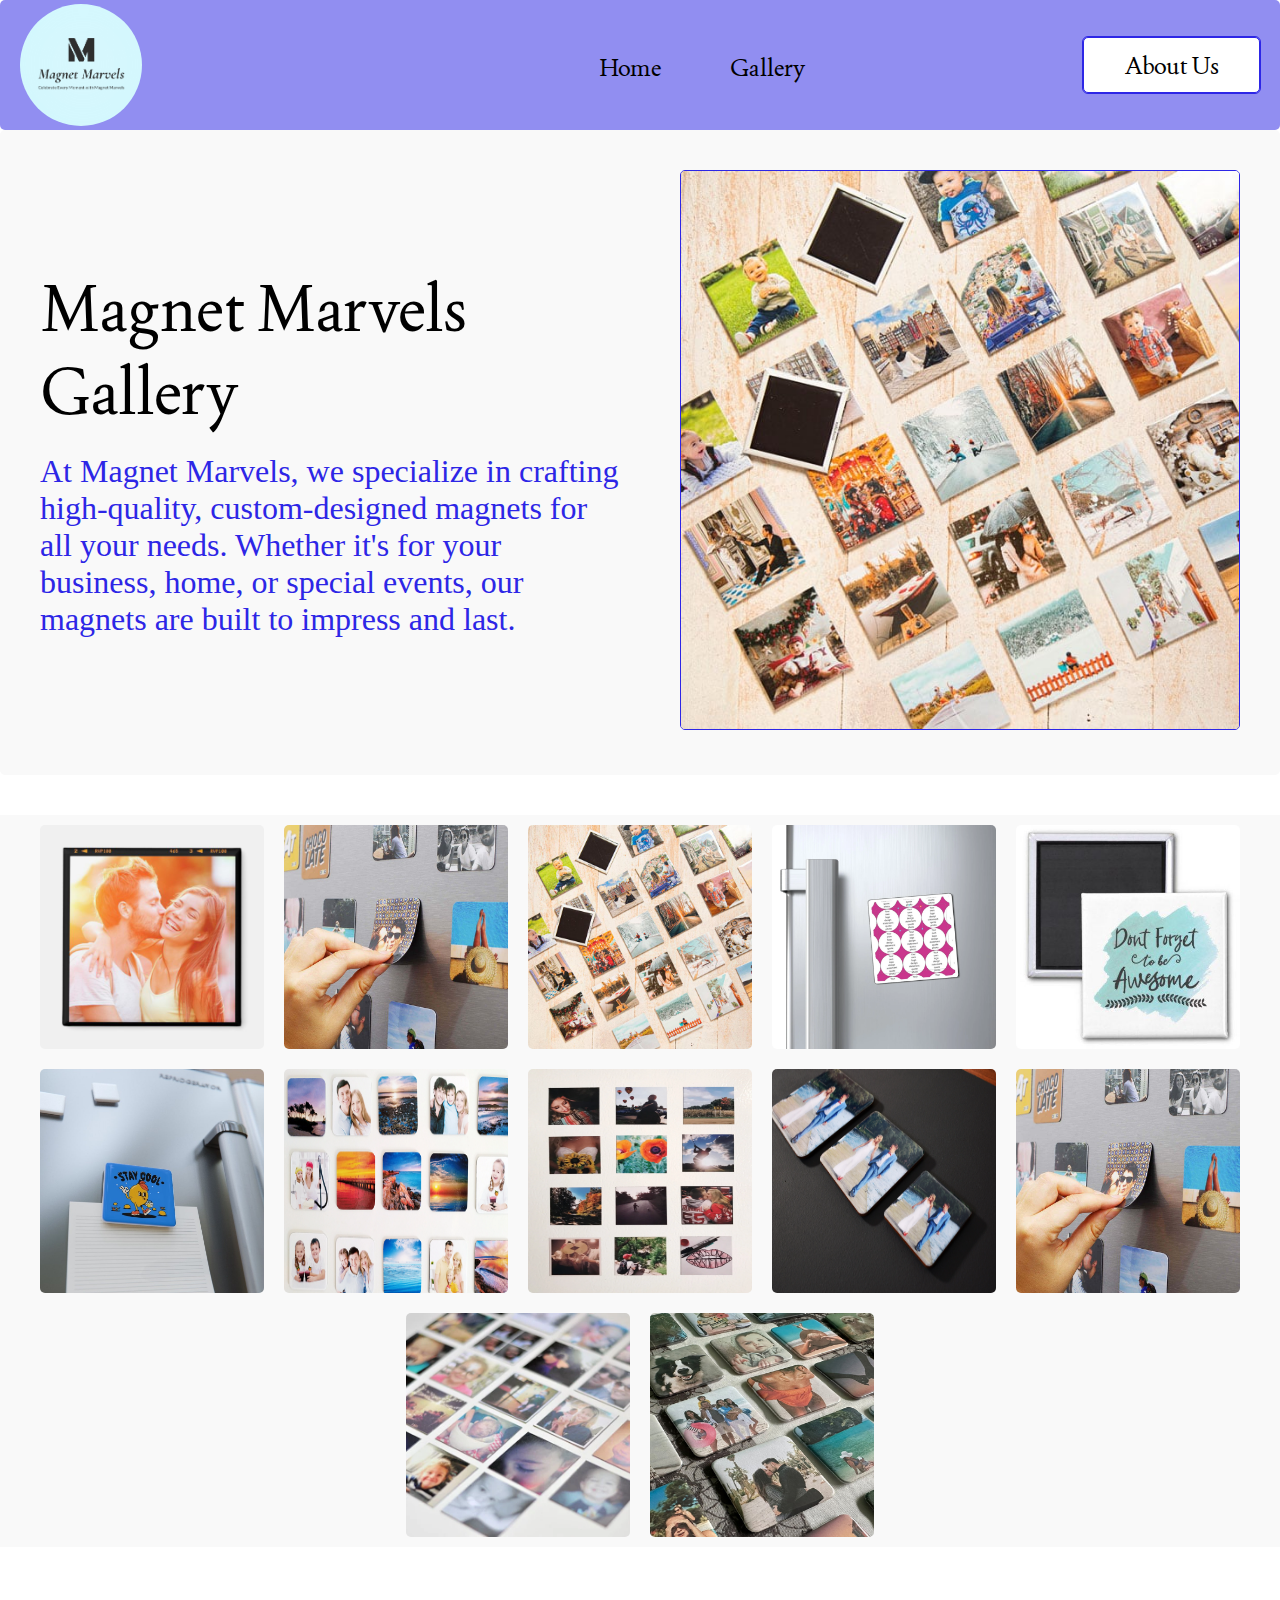
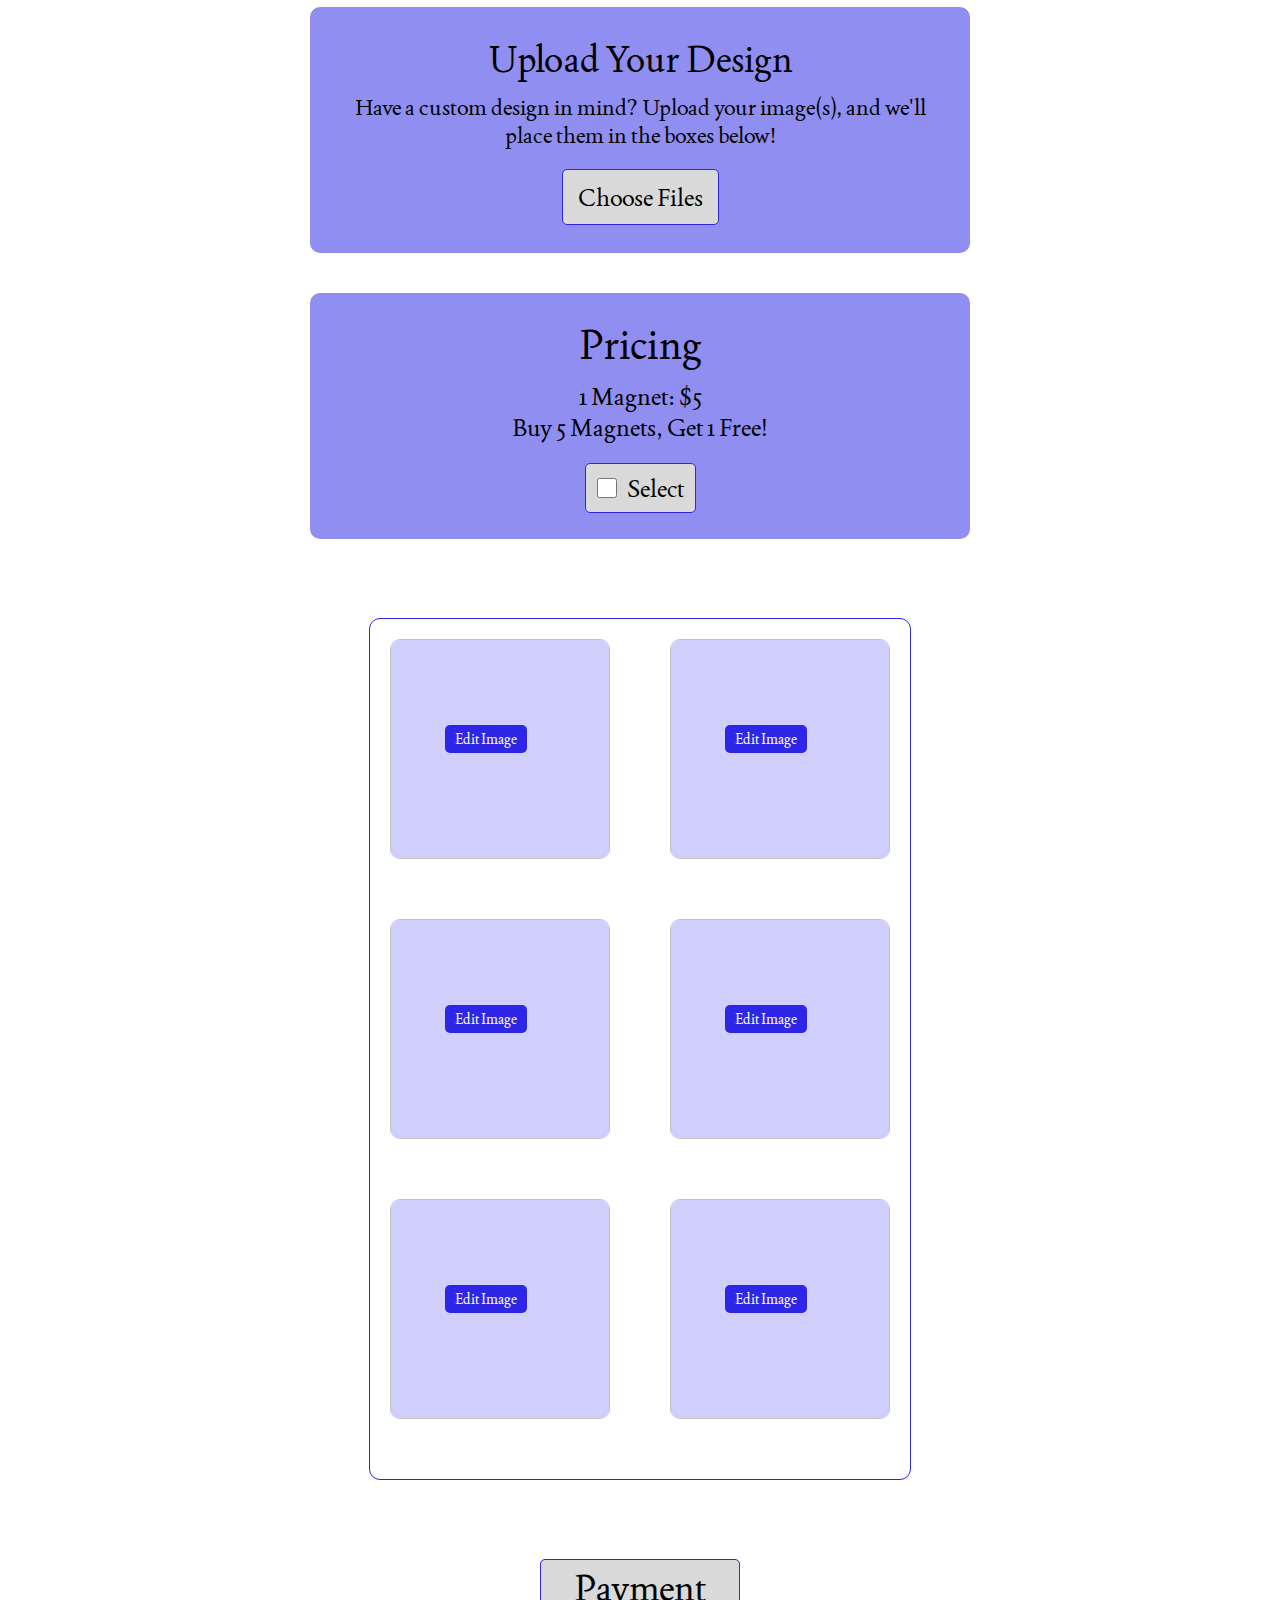
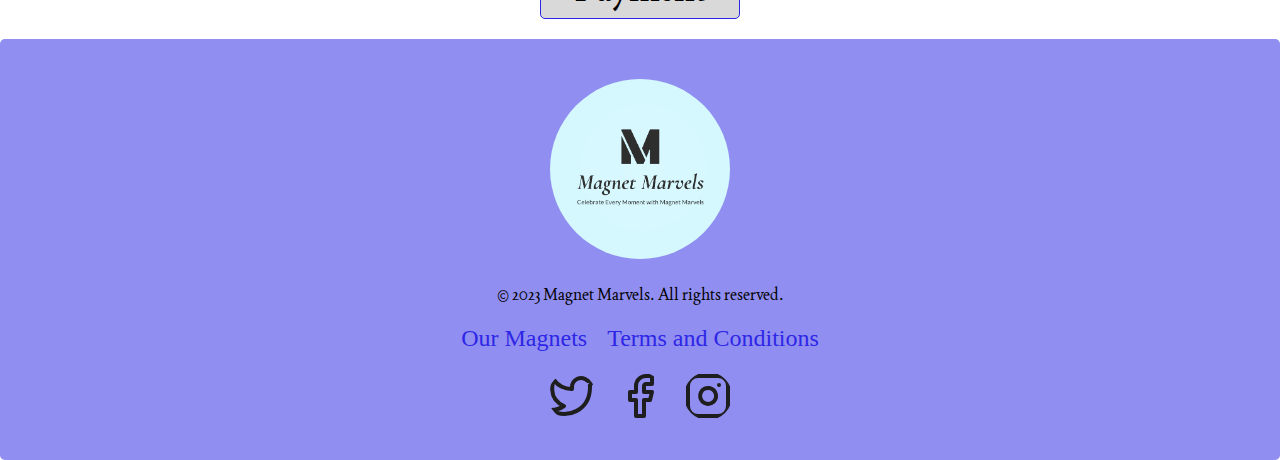
<file: gallery.html>
<!DOCTYPE html>
<html lang="en">
<head>
    <meta charset="UTF-8">
    <meta name="viewport" content="width=device-width, initial-scale=1.0">
    <title>Gallery - Magnet Marvels</title>
    <link rel="stylesheet" href="gallery.css">
    <link href="https://fonts.googleapis.com/css2?family=Joan&family=Irish+Grover&display=swap" rel="stylesheet">
</head>
<body>
    <!-- Header Section -->
    <div class="header" style="width: 100%; height: 130px; background: #918EF1; border-radius: 5px; position: relative; overflow: hidden;">
        <img class="logo" style="width: 122px; height: 122px; border-radius: 9999px;" src="assets/images/Logo.png" alt="Logo">
        <div class="nav-links">
            <div class="nav-link" style="position: absolute; left: 579px; top: 52px; text-align: center; color: black; font-size: 24px; font-family: Joan; font-weight: 400; word-wrap: break-word;">
                <a href="index.html" style="text-decoration: none; color: black;">Home</a>
            </div>
            <div class="nav-link" style="position: absolute; left: 710px; top: 52px; text-align: center; color: black; font-size: 24px; font-family: 'Joan', serif; font-weight: 400;">
                <a href="gallery.html" style="text-decoration: none; color: black;">Gallery</a>
            </div>
        </div>
        <div class="contact-button" style="width: 177px; height: 56px; border-radius: 5px; outline: 1px #2D26E6 solid; display: flex; align-items: center; justify-content: center;">
            <a href="aboutus.html#" style="text-decoration: none; color: black; font-size: 24px; font-family: 'Joan', serif; font-weight: 400;">About Us</a>
        </div>
    </div>

    <!-- Landing Section -->
    <div style="width: 100%; height: auto; position: relative; border-radius: 5px; background: #f9f9f9; padding: 40px; box-sizing: border-box; display: flex; align-items: center; justify-content: space-between;">
        <!-- Text Section -->
        <div style="max-width: 50%; padding-right: 20px;">
            <!-- Title -->
            <div style="color: black; font-size: 64px; font-family: 'Joan', serif; font-weight: 400; word-wrap: break-word; margin-bottom: 20px;">
                Magnet Marvels Gallery
            </div>
            <!-- Description -->
            <div style="color: #2D26E6; font-size: 32px; font-family: 'Irish Grover', cursive; font-weight: 400; word-wrap: break-word;">
                At Magnet Marvels, we specialize in crafting high-quality, custom-designed magnets for all your needs. Whether it's for your business, home, or special events, our magnets are built to impress and last.
            </div>
        </div>
        <!-- Image Section -->
        <div>
            <img style="width: 560px; height: 560px; border-radius: 5px; border: 1px #2D26E6 solid;" src="assets/images/Gallery/03.jpg" alt="Landing Image" />
        </div>
    </div>

    <!-- Gallery Images Section -->
<div style="width: 100%; height: auto; position: relative; border-radius: 0px; padding: 10px; background: #f9f9f9; box-sizing: border-box; margin-top: 40px;">
    <div style="display: flex; flex-wrap: wrap; justify-content: center; gap: 20px;">
        <!-- Image 1 -->
        <img style="width: 224px; height: 224px; border-radius: 5px;" src="assets\images\Gallery\01.jpg" alt="Gallery Image 1" />
        <!-- Image 2 -->
        <img style="width: 224px; height: 224px; border-radius: 5px;" src="assets/images/Gallery/02.jpg" alt="Gallery Image 2" />
        <!-- Image 3 -->
        <img style="width: 224px; height: 224px; border-radius: 5px;" src="assets/images/Gallery/03.jpg" alt="Gallery Image 3" />
        <!-- Image 4 -->
        <img style="width: 224px; height: 224px; border-radius: 5px;" src="assets/images/Gallery/03.webp" alt="Gallery Image 4" />
        <!-- Image 5 -->
        <img style="width: 224px; height: 224px; border-radius: 5px;" src="assets/images/Gallery/05.jpg" alt="Gallery Image 5" />
        <!-- Image 6 -->
        <img style="width: 224px; height: 224px; border-radius: 5px;" src="assets/images/Gallery/06.jpg" alt="Gallery Image 6" />
        <!-- Image 7 -->
        <img style="width: 224px; height: 224px; border-radius: 5px;" src="assets/images/Gallery/08.webp" alt="Gallery Image 7" />
        <!-- Image 8 -->
        <img style="width: 224px; height: 224px; border-radius: 5px;" src="assets/images/Gallery/09.webp" alt="Gallery Image 8" />
        <!-- Image 9 -->
        <img style="width: 224px; height: 224px; border-radius: 5px;" src="assets/images/Gallery/010.webp" alt="Gallery Image 9" />
        <!-- Image 10 -->
        <img style="width: 224px; height: 224px; border-radius: 5px;" src="assets/images/Gallery/011.jpg" alt="Gallery Image 10" />
        <!-- Image 11 -->
        <img style="width: 224px; height: 224px; border-radius: 5px;" src="assets/images/Gallery/013.webp" alt="Gallery Image 11" />
        <!-- Image 12 -->
        <img style="width: 224px; height: 224px; border-radius: 5px;" src="assets/images/Gallery/Frame 2.jpg" alt="Gallery Image 12" />
    </div>
</div>

     <!-- Upload Your Design and Pricing Section -->
     <div style="width: 100%; height: auto; position: relative; margin-top: 40px; padding: 20px; box-sizing: border-box; display: flex; justify-content: center; gap: 40px; flex-wrap: wrap;">
        <!-- Upload Your Design Box -->
        <div style="width: 660px; height: 246px; background: #918EF1; border-radius: 10px; position: relative; display: flex; flex-direction: column; align-items: center; justify-content: center; padding: 20px; box-sizing: border-box;">
            <!-- Title -->
            <div style="text-align: center; color: black; font-size: 36px; font-family: 'Joan', serif; font-weight: 400; word-wrap: break-word; max-width: 90%;">
                Upload Your Design
            </div>
            <!-- Description -->
            <div style="text-align: center; color: black; font-size: 22px; font-family: 'Joan', serif; font-weight: 400; word-wrap: break-word; margin-top: 10px;">
                Have a custom design in mind? Upload your image(s), and we'll place them in the boxes below!
            </div>
           <!-- File Upload Button -->
<div style="width: 157px; height: 56px; background: #D9D9D9; border: 1px #2D26E6 solid; text-align: center; border-radius: 5px; margin-top: 20px;">
    <label for="upload-files" style="display: block; width: 100%; height: 100%; text-align: center; line-height: 56px; color: black; font-size: 24px; font-family: 'Joan', serif; font-weight: 400; cursor: pointer;">
        Choose Files
    </label>
    <input id="upload-files" type="file" accept="image/*" multiple style="display: none;" onchange="uploadImages(event)">
</div>
        </div>

        <!-- Pricing Box -->
        <div style="width: 660px; height: 246px; background: #918EF1; border-radius: 10px; position: relative; display: flex; flex-direction: column; align-items: center; justify-content: center; padding: 20px; box-sizing: border-box;">
            <!-- Title -->
            <div style="text-align: center; color: black; font-size: 40px; font-family: 'Joan', serif; font-weight: 400; word-wrap: break-word;">
                Pricing
            </div>
            <!-- Description -->
            <div style="text-align: center; color: black; font-size: 24px; font-family: 'Joan', serif; font-weight: 400; word-wrap: break-word; margin-top: 10px;">
                1 Magnet: $5<br/>Buy 5 Magnets, Get 1 Free!
            </div>
           <!-- Checkbox -->
<div style="width: 111px; height: 50px; background: #D9D9D9; text-align: center; border-radius: 5px; margin-top: 20px; border: 1px solid #2D26E6; display: flex; align-items: center; justify-content: center;">
    <label style="display: flex; align-items: center; gap: 10px; cursor: pointer; font-family: 'Joan', serif; font-size: 24px; color: black; font-weight: 400;">
        <input type="checkbox" style="width: 20px; height: 20px; cursor: pointer;">
        Select
    </label>
</div>
        </div>
    </div>

    <!-- A4 Section -->
<div class="a4-section">
    <div class="a4-container">
        <!-- Box 1 -->
        <div class="a4-box" id="box1">
            <img id="image1" >
        </div>
        <button class="edit-button" style="left: 75px; top: 106px;" onclick="editA4Box('image1')">Edit Image</button>
    
        <!-- Box 2 -->
        <div class="a4-box" id="box2" style="left: 300px; top: 20px;">
            <img id="image2">
        </div>
        <button class="edit-button" style="left: 355px; top: 106px;" onclick="editA4Box('image2')">Edit Image</button>

        <!-- Box 3 -->
        <div class="a4-box" id="box3" style="left: 20px; top: 300px;">
            <img id="image3">
        </div>
        <button class="edit-button" style="left: 75px; top: 386px;" onclick="editA4Box('image3')">Edit Image</button>

        <!-- Box 4 -->
        <div class="a4-box" id="box4" style="left: 300px; top: 300px;">
            <img id="image4">
        </div>
        <button class="edit-button" style="left: 355px; top: 386px;" onclick="editA4Box('image4')">Edit Image</button>

        <!-- Box 5 -->
        <div class="a4-box" id="box5" style="left: 20px; top: 580px;">
            <img id="image5">
        </div>
        <button class="edit-button" style="left: 75px; top: 666px;" onclick="editA4Box('image5')">Edit Image</button>

        <!-- Box 6 -->
        <div class="a4-box" id="box6" style="left: 300px; top: 580px;">
            <img id="image6">
        </div>
        <button class="edit-button" style="left: 355px; top: 666px;" onclick="editA4Box('image6')">Edit Image</button>
    </div>
</div>

    <!-- Hidden File Input -->
    <input id="fileInput" type="file" accept="image/*" style="display: none;" onchange="updateImage(event)">

     <!-- Confirm Button Section -->
     <div style="width: 100%; height: auto; position: relative; margin-top: 40px; padding: 20px; box-sizing: border-box; display: flex; justify-content: center;">
        <div style="width: 200px; height: 60px; position: relative; overflow: hidden; border-radius: 5px; outline: 1px #2D26E6 solid; outline-offset: -1px; background: #D9D9D9;">
            <a href="paysuccess.html" style="text-decoration: none; display: block; width: 100%; height: 100%; text-align: center; line-height: 60px; color: black; font-size: 36px; font-family: 'Joan', serif; font-weight: 400;">
                Payment
            </a>
        </div>
    </div>
    <!-- Footer -->
<div class="footer">
    <div class="footer-logo">
        <img src="assets/images/Logo.png" alt="Footer Logo">
    </div>
    <div class="footer-text">© 2023 Magnet Marvels. All rights reserved.</div>
    <div class="footer-links">
        <a href="gallery.html" class="footer-link">Our Magnets</a>
        <a href="termsandconditions.html#terms-and-conditions" class="footer-link">Terms and Conditions</a>
    </div>
    <div class="footer-icons">
    <a href="https://twitter.com" class="footer-icon-link">
        <img class="footer-icon" src="assets/images/Twitter.svg" alt="Twitter Icon">
    </a>
    <a href="https://facebook.com" class="footer-icon-link">
        <img class="footer-icon" src="assets/images/Facebook.svg" alt="Facebook Icon">
    </a>
    <a href="https://instagram.com" class="footer-icon-link">
        <img class="footer-icon" src="assets/images/Instagram.svg" alt="Instagram Icon">
    </a>
</div>
</div>
<script src="script.js"></script>
</body>
</html>
</file>
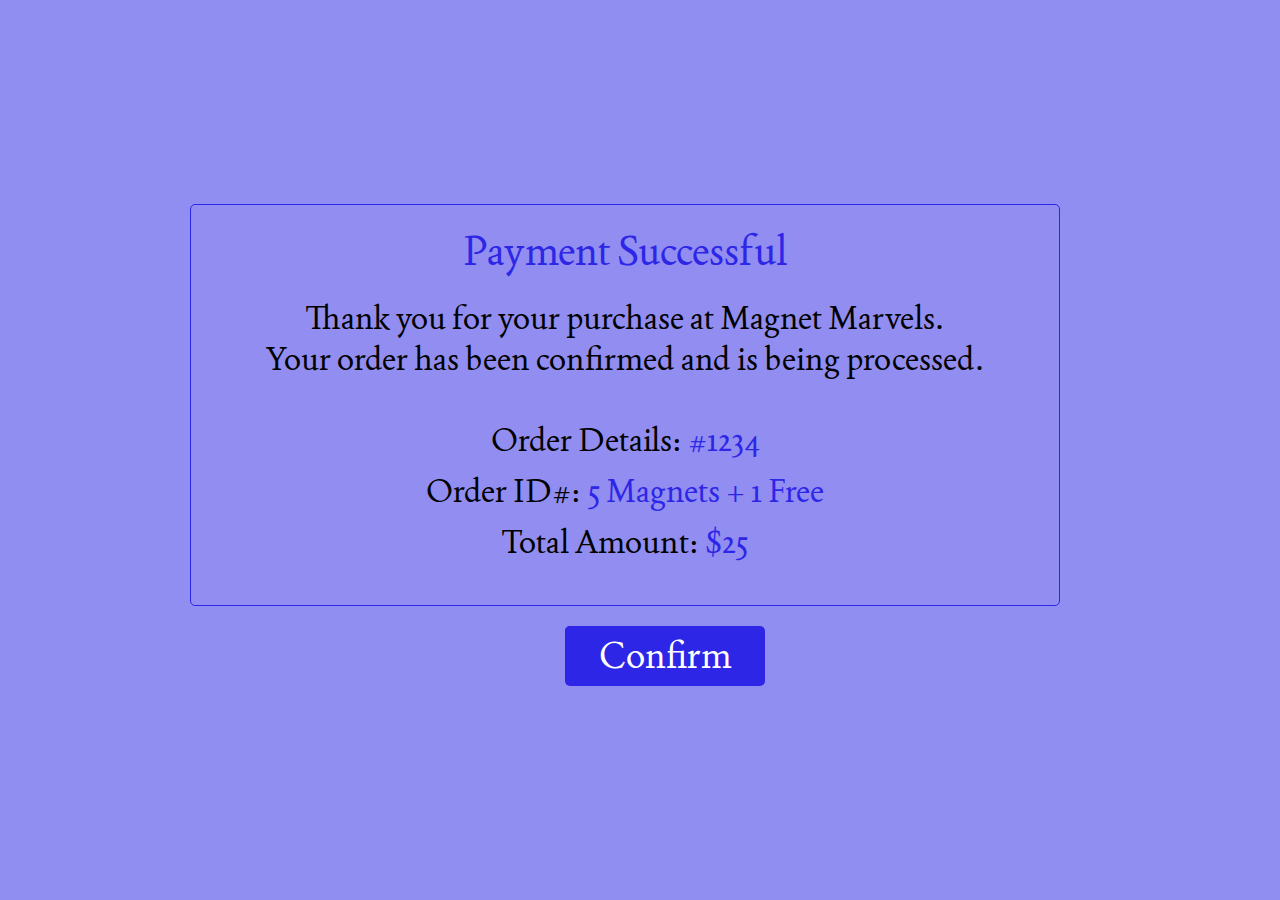
<file: paysuccess.html>
<!DOCTYPE html>
<html lang="en">
<head>
    <meta charset="UTF-8">
    <meta name="viewport" content="width=device-width, initial-scale=1.0">
    <title>Payment Success - Magnet Marvels</title>
    <link rel="stylesheet" href="paysuccess.css">
    <link href="https://fonts.googleapis.com/css2?family=Joan&family=Irish+Grover&display=swap" rel="stylesheet">
</head>
<body>
    <!-- Payment Success Section -->
    <div class="payment-success">
        <div class="success-box">
            <div class="success-title">Payment Successful</div>
            <div class="success-message">
                Thank you for your purchase at Magnet Marvels.<br/>
                Your order has been confirmed and is being processed.
            </div>
            <div class="order-details">
                <span>Order Details:</span> <span class="highlight">#1234</span>
            </div>
            <div class="order-id">
                <span>Order ID#:</span> <span class="highlight">5 Magnets + 1 Free</span>
            </div>
            <div class="total-amount">
                <span>Total Amount:</span> <span class="highlight">$25</span>
            </div>
        </div>
        <div class="confirm-button">
            <button onclick="sendOrderDetails()" style="text-decoration: none; color: white; font-size: 36px; font-family: 'Joan', serif; font-weight: 400; text-align: center; line-height: 60px; background: #2D26E6; border: none; border-radius: 5px; width: 200px; height: 60px; cursor: pointer;">
                Confirm
            </button>
        </div>
    </div>

    <script>
        function sendOrderDetails() {
            const orderDetails = "5 Magnets + 1 Free";
            const orderId = "1234";
            const totalAmount = "25";

            fetch('http://localhost:3000/save-order', {
                method: 'POST',
                headers: {
                    'Content-Type': 'application/json',
                },
                body: JSON.stringify({ orderDetails, orderId, totalAmount }),
            })
            .then(response => response.text())
            .then(data => {
                alert(data); // Notify the user
                window.location.href = "index.html"; // Redirect to the homepage
            })
            .catch(error => {
                console.error('Error:', error);
                alert('Failed to save the order.');
            });
        }
    </script>
</body>
</html>
</file>
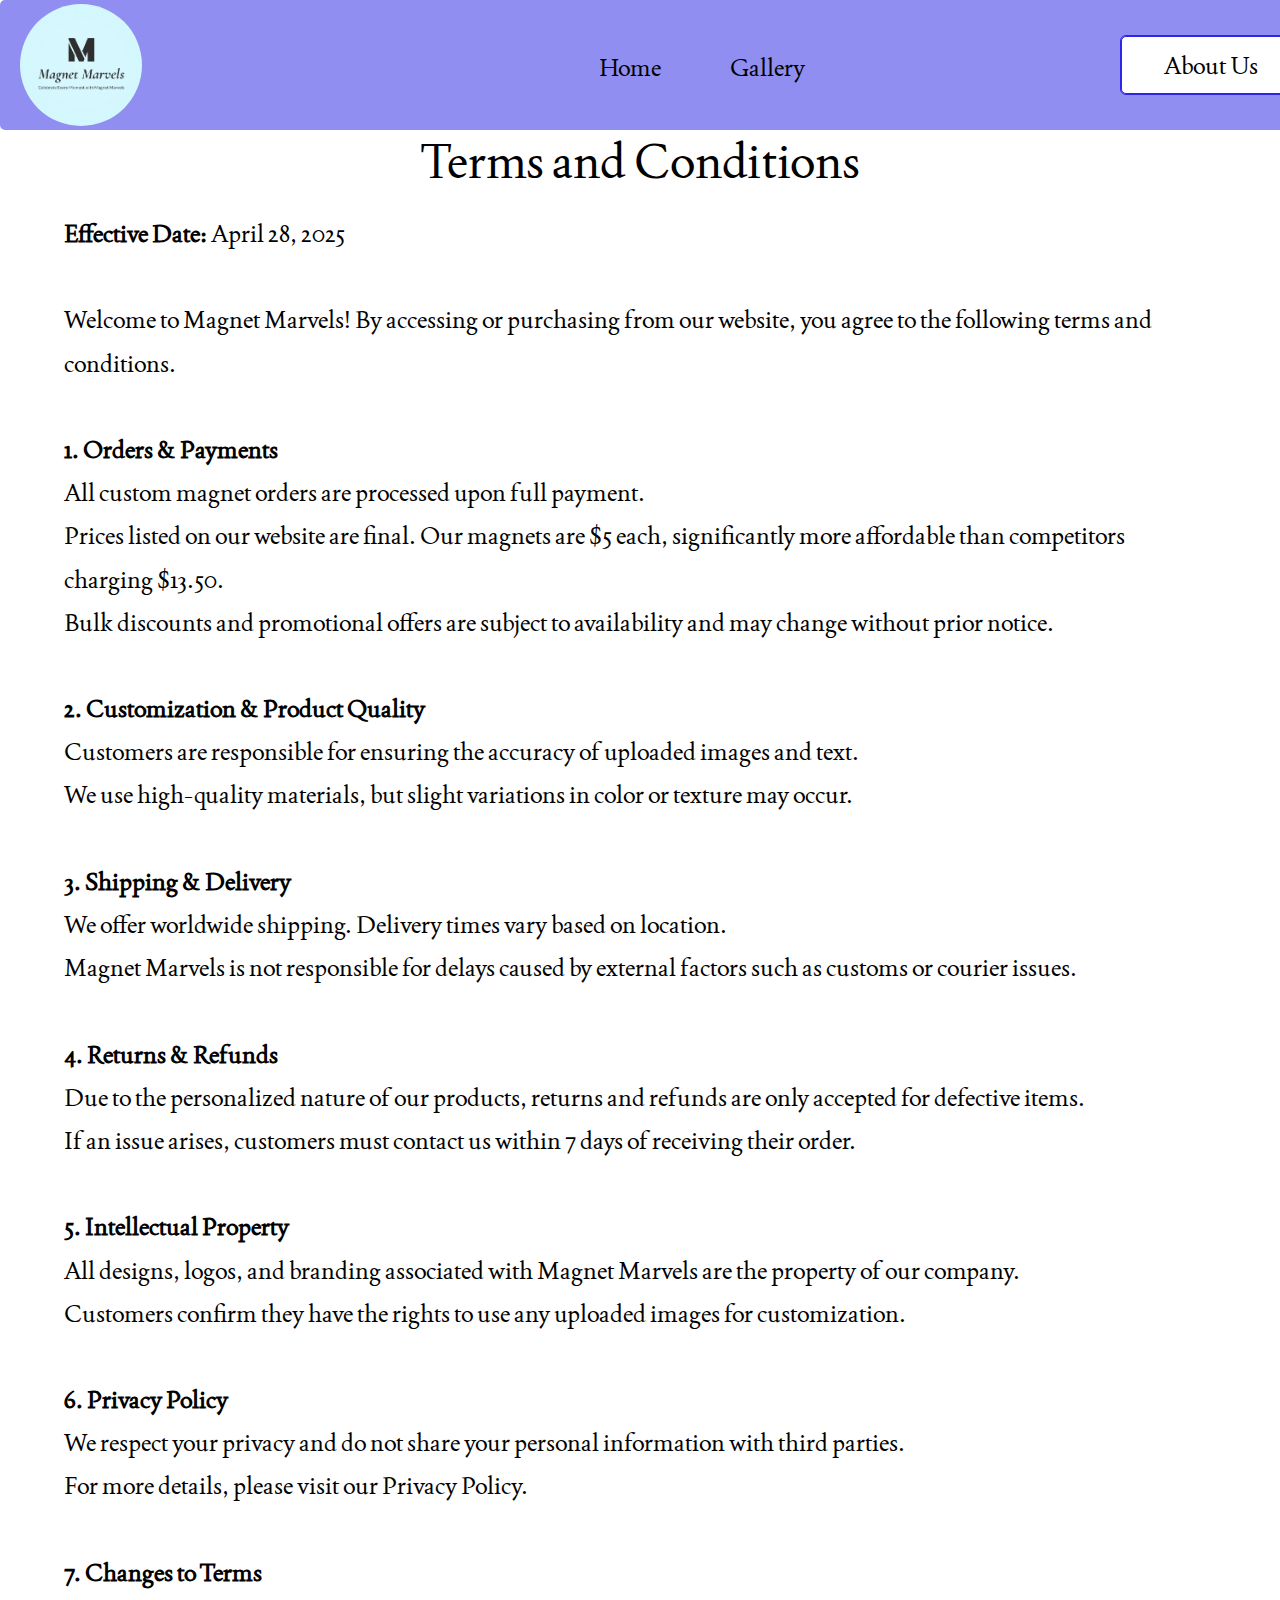
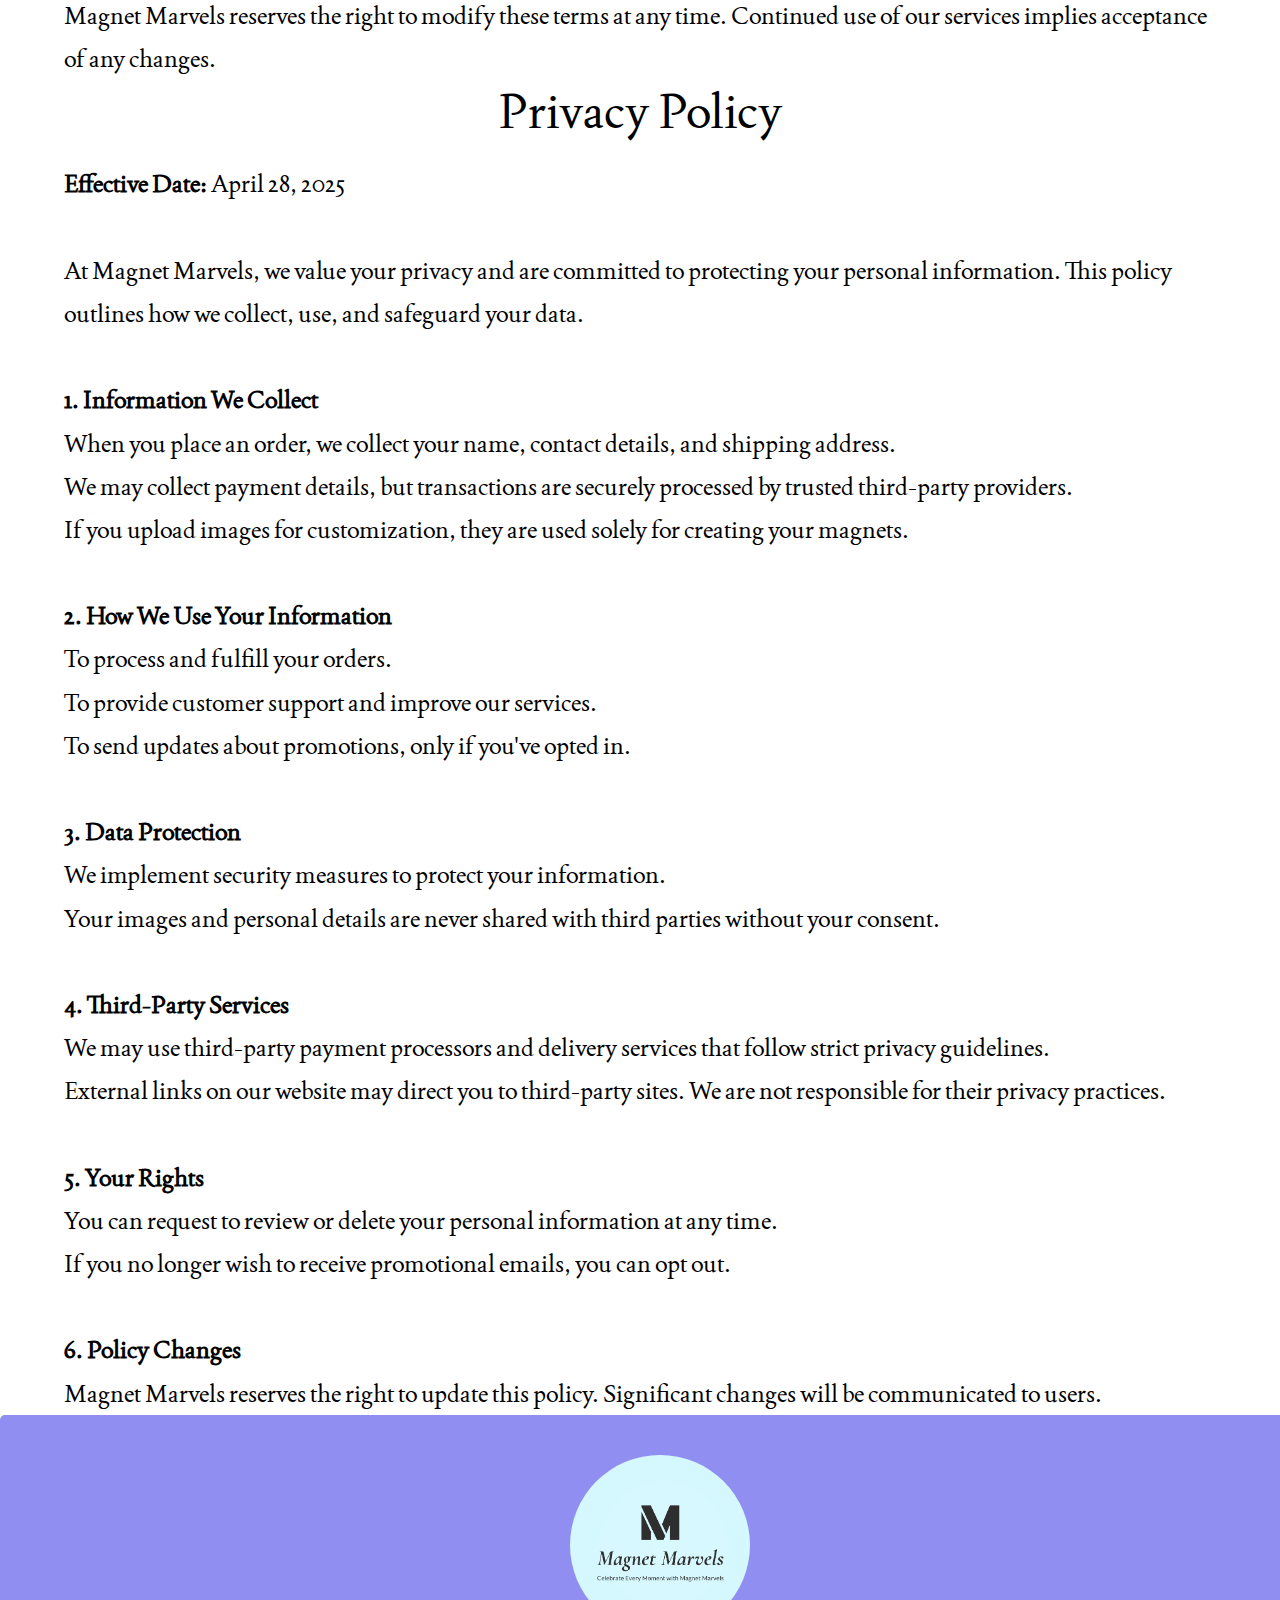
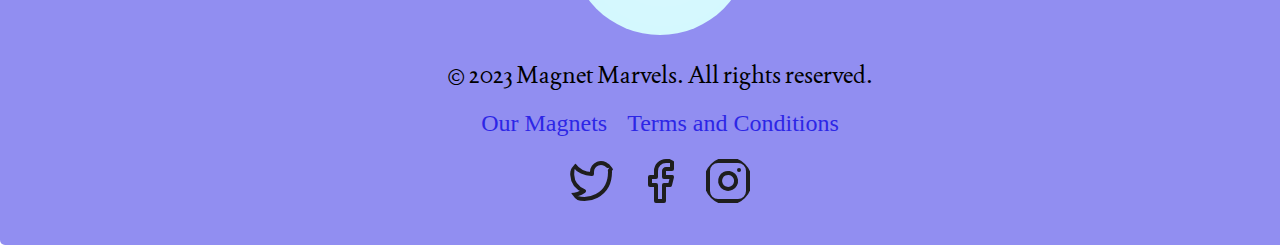
<file: termsandconditions.html>
<!DOCTYPE html>
<html lang="en">
<head>
    <meta charset="UTF-8">
    <meta name="viewport" content="width=device-width, initial-scale=1.0">
    <title>Terms and Conditions - Magnet Marvels</title>
    <link rel="stylesheet" href="terms.css">
    <link href="https://fonts.googleapis.com/css2?family=Joan&family=Irish+Grover&display=swap" rel="stylesheet">
</head>
<body>
    <!-- Header Section -->
    <div class="header" style="width: 100%; height: 130px; background: #918EF1; border-radius: 5px; position: relative; overflow: hidden;">
        <img class="logo" style="width: 122px; height: 122px; border-radius: 9999px;" src="assets/images/Logo.png" alt="Logo">
        <div class="nav-links">
            <div class="nav-link" style="position: absolute; left: 579px; top: 52px; text-align: center; color: black; font-size: 24px; font-family: Joan; font-weight: 400; word-wrap: break-word;">
                <a href="index.html" style="text-decoration: none; color: black;">Home</a>
            </div>
            <div class="nav-link" style="position: absolute; left: 710px; top: 52px; text-align: center; color: black; font-size: 24px; font-family: 'Joan', serif; font-weight: 400;">
                <a href="gallery.html" style="text-decoration: none; color: black;">Gallery</a>
            </div>
        </div>
        <div class="contact-button" style="width: 177px; height: 56px; border-radius: 5px; outline: 1px #2D26E6 solid; display: flex; align-items: center; justify-content: center;">
            <a href="aboutus.html#" style="text-decoration: none; color: black; font-size: 24px; font-family: 'Joan', serif; font-weight: 400;">About Us</a>
        </div>
    </div>

    <!-- Terms and Conditions Section -->
    <div class="section">
        <div class="section-title">Terms and Conditions</div>
        <div class="section-content">
            <strong>Effective Date:</strong> April 28, 2025<br/><br/>
            Welcome to Magnet Marvels! By accessing or purchasing from our website, you agree to the following terms and conditions.<br/><br/>
            <strong>1. Orders & Payments</strong><br/>
            All custom magnet orders are processed upon full payment.<br/>
            Prices listed on our website are final. Our magnets are $5 each, significantly more affordable than competitors charging $13.50.<br/>
            Bulk discounts and promotional offers are subject to availability and may change without prior notice.<br/><br/>
            <strong>2. Customization & Product Quality</strong><br/>
            Customers are responsible for ensuring the accuracy of uploaded images and text.<br/>
            We use high-quality materials, but slight variations in color or texture may occur.<br/><br/>
            <strong>3. Shipping & Delivery</strong><br/>
            We offer worldwide shipping. Delivery times vary based on location.<br/>
            Magnet Marvels is not responsible for delays caused by external factors such as customs or courier issues.<br/><br/>
            <strong>4. Returns & Refunds</strong><br/>
            Due to the personalized nature of our products, returns and refunds are only accepted for defective items.<br/>
            If an issue arises, customers must contact us within 7 days of receiving their order.<br/><br/>
            <strong>5. Intellectual Property</strong><br/>
            All designs, logos, and branding associated with Magnet Marvels are the property of our company.<br/>
            Customers confirm they have the rights to use any uploaded images for customization.<br/><br/>
            <strong>6. Privacy Policy</strong><br/>
            We respect your privacy and do not share your personal information with third parties.<br/>
            For more details, please visit our Privacy Policy.<br/><br/>
            <strong>7. Changes to Terms</strong><br/>
            Magnet Marvels reserves the right to modify these terms at any time. Continued use of our services implies acceptance of any changes.
        </div>
    </div>

    <!-- Privacy Policy Section -->
<div class="section">
    <div class="privacy-title">Privacy Policy</div>
    <div class="privacy-content">
        <strong>Effective Date:</strong> April 28, 2025<br/><br/>
        At Magnet Marvels, we value your privacy and are committed to protecting your personal information. This policy outlines how we collect, use, and safeguard your data.<br/><br/>
        <strong>1. Information We Collect</strong><br/>
        When you place an order, we collect your name, contact details, and shipping address.<br/>
        We may collect payment details, but transactions are securely processed by trusted third-party providers.<br/>
        If you upload images for customization, they are used solely for creating your magnets.<br/><br/>
        <strong>2. How We Use Your Information</strong><br/>
        To process and fulfill your orders.<br/>
        To provide customer support and improve our services.<br/>
        To send updates about promotions, only if you've opted in.<br/><br/>
        <strong>3. Data Protection</strong><br/>
        We implement security measures to protect your information.<br/>
        Your images and personal details are never shared with third parties without your consent.<br/><br/>
        <strong>4. Third-Party Services</strong><br/>
        We may use third-party payment processors and delivery services that follow strict privacy guidelines.<br/>
        External links on our website may direct you to third-party sites. We are not responsible for their privacy practices.<br/><br/>
        <strong>5. Your Rights</strong><br/>
        You can request to review or delete your personal information at any time.<br/>
        If you no longer wish to receive promotional emails, you can opt out.<br/><br/>
        <strong>6. Policy Changes</strong><br/>
        Magnet Marvels reserves the right to update this policy. Significant changes will be communicated to users.
    </div>
</div>

<div id="PivacyPolicy" class="privacy-policy">
</div>

    <!-- Footer Section -->
    <div class="footer">
        <div class="footer-logo">
            <img src="assets/images/Logo.png" alt="Footer Logo">
        </div>
        <div class="footer-text">© 2023 Magnet Marvels. All rights reserved.</div>
        <div class="footer-links">
            <a href="gallery.html" class="footer-link">Our Magnets</a>
            <a href="termsandconditions.html#terms-and-conditions" class="footer-link">Terms and Conditions</a>
        </div>
        <div class="footer-icons">
            <a href="https://twitter.com" class="footer-icon-link">
                <img class="footer-icon" src="assets/images/Twitter.svg" alt="Twitter Icon">
            </a>
            <a href="https://facebook.com" class="footer-icon-link">
                <img class="footer-icon" src="assets/images/Facebook.svg" alt="Facebook Icon">
            </a>
            <a href="https://instagram.com" class="footer-icon-link">
                <img class="footer-icon" src="assets/images/Instagram.svg" alt="Instagram Icon">
            </a>
        </div>
    </div>
</body>
</html>
</file>
<file: terms.css>
/* General Styles */
body {
    margin: 0;
    padding: 0;
    overflow-x: hidden; /* Prevent horizontal scrolling */
}

/* Section Title */
.section-title {
    color: black;
    font-size: 48px;
    font-family: 'Joan', serif;
    font-weight: 400;
    word-wrap: break-word;
    text-align: center;
    margin-bottom: 20px;
}

/* Section Content */
.section-content {
    color: black;
    font-size: 24px;
    font-family: 'Joan', serif;
    font-weight: 400;
    word-wrap: break-word;
    line-height: 1.8;
    text-align: left;
    margin: 0 auto;
    max-width: 90%; /* Ensure content stays within the viewport */
}

/* Privacy Policy Section Title */
.privacy-title {
    color: black;
    font-size: 48px;
    font-family: 'Joan', serif;
    font-weight: 400;
    word-wrap: break-word;
    text-align: center;
    margin-bottom: 20px;
}

/* Privacy Policy Section Content */
.privacy-content {
    color: black;
    font-size: 24px;
    font-family: 'Joan', serif;
    font-weight: 400;
    word-wrap: break-word;
    line-height: 1.8;
    text-align: left;
    margin: 0 auto;
    max-width: 90%; /* Ensure content stays within the viewport */
}

/* Header Section */
.header {
    display: flex;
    align-items: center;
    justify-content: space-between;
    padding: 0 20px;
    width: 100%;
    height: 130px;
    background: #918EF1;
    border-radius: 5px;
    position: relative;
    overflow: hidden;
}

/* Navigation Links */
.nav-links {
    display: flex;
    gap: 40px;
    flex-grow: 1; /* Ensures the nav links take up available space */
}

.logo {
    width: 100px; /* Adjusted width for better visibility */
    height: 100px; /* Adjusted height for better visibility */
    border-radius: 50%; /* Keeps the logo circular */
    object-fit: cover; /* Ensures the logo fits nicely within its container */
    margin: 100; /* Removes any extra margin */
    align-items: center;
    justify-content
}

.nav-link {
    color: black;
    font-size: 24px;
    font-family: Joan;
    font-weight: 400;
    cursor: pointer;
    margin: 0 20px;
}

/* Contact Button */
.contact-button {
    width: 177px;
    height: 56px;
    display: flex;
    align-items: center;
    justify-content: center;
    border: 1px solid #2D26E6;
    border-radius: 5px;
    background-color: white;
    flex-shrink: 0; /* Prevents the button from resizing or moving */
}

.contact-button a {
    text-decoration: none;
    color: black;
    font-size: 24px;
    font-family: 'Joan', serif;
    font-weight: 400;
    text-align: center;
}

/* Footer */
.footer {
    width: 100%;
    height: auto;
    background: #918EF1;
    padding: 40px 20px;
    text-align: center;
    border-radius: 5px;
}

.footer-logo img {
    width: 180px;
    height: 180px;
    border-radius: 50%;
    margin: 0 auto 20px auto;
    object-fit: cover;
}

.footer-text {
    color: black;
    font-size: 24px;
    font-family: 'Joan', serif;
    font-weight: 400;
    word-wrap: break-word;
    margin-bottom: 20px;
}

.footer-links {
    display: flex;
    justify-content: center;
    gap: 20px;
    flex-wrap: wrap;
    margin-bottom: 20px;
}

.footer-link {
    color: #2D26E6;
    font-size: 24px;
    font-family: 'Irish Grover', cursive;
    font-weight: 400;
    word-wrap: break-word;
    text-decoration: none;
    cursor: pointer;
    transition: color 0.3s ease;
}

.footer-link:hover {
    color: black; /* Change color on hover */
}

.footer-icons {
    display: flex;
    justify-content: center;
    align-items: center; /* Center icons vertically */
    gap: 20px; /* Space between icons */
    margin-top: 20px;
}

.footer-icon {
    width: 48px; /* Set a fixed width for the icons */
    height: 48px; /* Set a fixed height for the icons */
    object-fit: contain; /* Ensure the icons fit nicely within their container */
    border-radius: 50%; /* Keep the icons circular */
    display: block; /* Ensure the icons are displayed as block elements */
    margin: 0 auto; /* Center the icons within their boxes */
}
</file>
<file: gallery.css>
/* General Reset */
* {
    box-sizing: border-box; /* Ensures padding and borders are included in element dimensions */
    margin: 0;
    padding: 0;
}

body {
    overflow-x: hidden; /* Prevent horizontal scroll */
    font-family: 'Joan', serif; /* Ensure consistent font across the page */
}

/* Header Section */
.header {
    display: flex;
    align-items: center;
    justify-content: space-between;
    padding: 0 20px;
    width: 100%;
    height: 130px;
    background: #918EF1;
    border-radius: 5px;
    position: relative;
    overflow: hidden;
}

.logo {
    width: 100px;
    height: 100px;
    border-radius: 50%;
    object-fit: cover;
}

.nav-links {
    display: flex;
    gap: 40px;
    flex-grow: 1;
}

.nav-link {
    color: black;
    font-size: 24px;
    font-family: 'Joan', serif;
    font-weight: 400;
    cursor: pointer;
    margin: 0 20px;
}

.contact-button {
    width: 177px;
    height: 56px;
    display: flex;
    align-items: center;
    justify-content: center;
    border: 1px solid #2D26E6;
    border-radius: 5px;
    background-color: white;
    flex-shrink: 0;
}

.contact-button a {
    text-decoration: none;
    color: black;
    font-size: 24px;
    font-family: 'Joan', serif;
    font-weight: 400;
    text-align: center;
}

/* Gallery Section */
.gallery-title {
    color: black;
    font-size: 64px;
    font-family: 'Joan', serif;
    font-weight: 400;
    text-align: center;
    margin-bottom: 20px;
}

.gallery-description {
    color: #2D26E6;
    font-size: 32px;
    font-family: 'Irish Grover', cursive;
    font-weight: 400;
    text-align: center;
    margin-bottom: 40px;
}

.gallery-item {
    text-align: center;
    margin: 20px;
}

.gallery-image {
    width: 100%;
    max-width: 300px;
    height: auto;
    border-radius: 5px;
    margin-bottom: 10px;
}

.gallery-item-title {
    color: black;
    font-size: 24px;
    font-family: 'Joan', serif;
    font-weight: 400;
    text-align: center;
    margin-top: 10px;
}

/* A4 Section */
.a4-section {
    width: 100%;
    height: auto;
    position: relative;
    margin-top: 40px;
    padding: 20px;
    display: flex;
    justify-content: center;
}

.a4-container {
    width: 540px;
    height: 860px;
    position: relative;
    background: white;
    overflow: hidden;
    outline: 1px #2D26E6 solid;
    border-radius: 10px;
    padding: 20px;
}

.a4-box {
    width: 220px;
    height: 220px;
    position: absolute;
    background: #D0CFFB;
    border-radius: 10px;
    display: flex;
    align-items: center;
    justify-content: center;
    overflow: hidden;
}

.a4-box img {
    width: 100%;
    height: 100%;
    object-fit: cover;
    border-radius: 10px;
    display: block;
    visibility: visible;
}

.edit-button {
    position: absolute;
    background: #2D26E6;
    color: white;
    border: none;
    border-radius: 5px;
    padding: 5px 10px;
    cursor: pointer;
    font-family: 'Joan', serif;
    font-size: 14px;
    font-weight: 400;
    z-index: 10;
}

/* Footer Section */
.footer {
    width: 100%;
    height: auto;
    background: #918EF1;
    padding: 40px 20px;
    text-align: center;
    border-radius: 5px;
    font-family: 'Joan', serif;
    font-size: 16px;
    color: black;
}

.footer-logo img {
    width: 180px;
    height: 180px;
    border-radius: 50%;
    margin: 0 auto 20px auto;
    object-fit: cover;
}

.footer-text {
    color: black;
    font-size: 16px;
    font-family: 'Joan', serif;
    font-weight: 400;
    margin-bottom: 20px;
}

.footer-links {
    display: flex;
    justify-content: center;
    gap: 20px;
    flex-wrap: wrap;
    margin-bottom: 20px;
}

.footer-link {
    color: #2D26E6;
    font-size: 24px;
    font-family: 'Irish Grover', cursive;
    font-weight: 400;
    word-wrap: break-word;
    text-decoration: none;
    cursor: pointer;
    transition: color 0.3s ease;
}

.footer-link:hover {
    color: black;
}

.footer-icons {
    display: flex;
    justify-content: center;
    align-items: center;
    gap: 20px;
    margin-top: 20px;
    height: fit-content;
}

.footer-icon {
    width: 48px;
    height: 48px;
    object-fit: contain;
    border-radius: 50%;
    display: block;
    margin: 0 auto;
}

/* Pricing Section */
.pricing-container {
    width: 660px;
    height: 246px;
    margin: 40px auto;
    background: #918EF1;
    border-radius: 10px;
    position: relative;
}

.pricing-title {
    position: absolute;
    top: 28px;
    left: 50%;
    transform: translateX(-50%);
    text-align: center;
    color: black;
    font-size: 40px;
    font-family: 'Joan', serif;
    font-weight: 400;
}

.pricing-description {
    width: 258px;
    position: absolute;
    top: 83px;
    left: 50%;
    transform: translateX(-50%);
    text-align: center;
    color: black;
    font-size: 24px;
    font-family: 'Joan', serif;
    font-weight: 400;
}

.pricing-button {
    width: 111px;
    height: 50px;
    position: absolute;
    top: 158px;
    left: 50%;
    transform: translateX(-50%);
    background: #D9D9D9;
    text-align: center;
}

.pricing-button-text {
    position: relative;
    top: 10px;
    color: black;
    font-size: 24px;
    font-family: 'Joan', serif;
    font-weight: 400;
}
</file>
<file: paysuccess.css>
/* General Reset */
* {
    margin: 0;
    padding: 0;
    box-sizing: border-box;
}

/* Body */
body {
    font-family: 'Joan', serif;
    background: #918EF1;
    overflow-x: hidden;
    display: flex; /* Use flexbox for vertical centering */
    align-items: center; /* Center content vertically */
    justify-content: center; /* Center content horizontally */
    height: 100vh; /* Full viewport height */
}

/* Header */
.header {
    width: 100%;
    height: 130px;
    background: #918EF1;
    display: flex;
    align-items: center;
    justify-content: space-between;
    padding: 0 20px;
    border-radius: 5px;
}

.logo {
    width: 100px;
    height: 100px;
    border-radius: 50%;
    object-fit: cover;
}

.nav-links {
    display: flex;
    gap: 40px;
}

.nav-link {
    color: black;
    font-size: 24px;
    font-weight: 400;
    cursor: pointer;
}

.contact-button {
    width: 177px;
    height: 56px;
    display: flex;
    align-items: center;
    justify-content: center;
    background: white;
    border: 1px solid #2D26E6;
    border-radius: 5px;
    font-size: 24px;
    font-weight: 400;
    cursor: pointer;
}

/* Payment Success Section */
.payment-success {
    width: 100%;
    max-width: 900px;
    text-align: center;
}

.success-box {
    width: 870px;
    height: 402px;
    background: rgba(145, 142, 241, 0.10);
    border: 1px solid #2D26E6;
    border-radius: 5px;
    padding: 20px;
    text-align: center;
    position: relative;
}

.success-title {
    color: #2D26E6;
    font-size: 40px;
    font-weight: 400;
    margin-bottom: 20px;
}

.success-message {
    color: black;
    font-size: 32px;
    font-weight: 400;
    margin-bottom: 40px;
}

.order-details,
.order-id,
.total-amount {
    color: black;
    font-size: 32px;
    font-weight: 400;
    margin-bottom: 10px;
}

.highlight {
    color: #2D26E6;
    font-weight: 400;
}

/* Confirm Button */
.confirm-button {
    width: 150px;
    height: 50px;
    background-color: #2D26E6;
    color: white;
    font-size: 20px;
    font-family: 'Irish Grover', cursive;
    font-weight: 400;
    text-align: center;
    line-height: 50px;
    border-radius: 5px;
    cursor: pointer;
    margin: 20px auto;
}

.confirm-button a {
    text-decoration: none;
    color: white;
    display: block;
    width: 100%;
    height: 100%;
}
</file>
